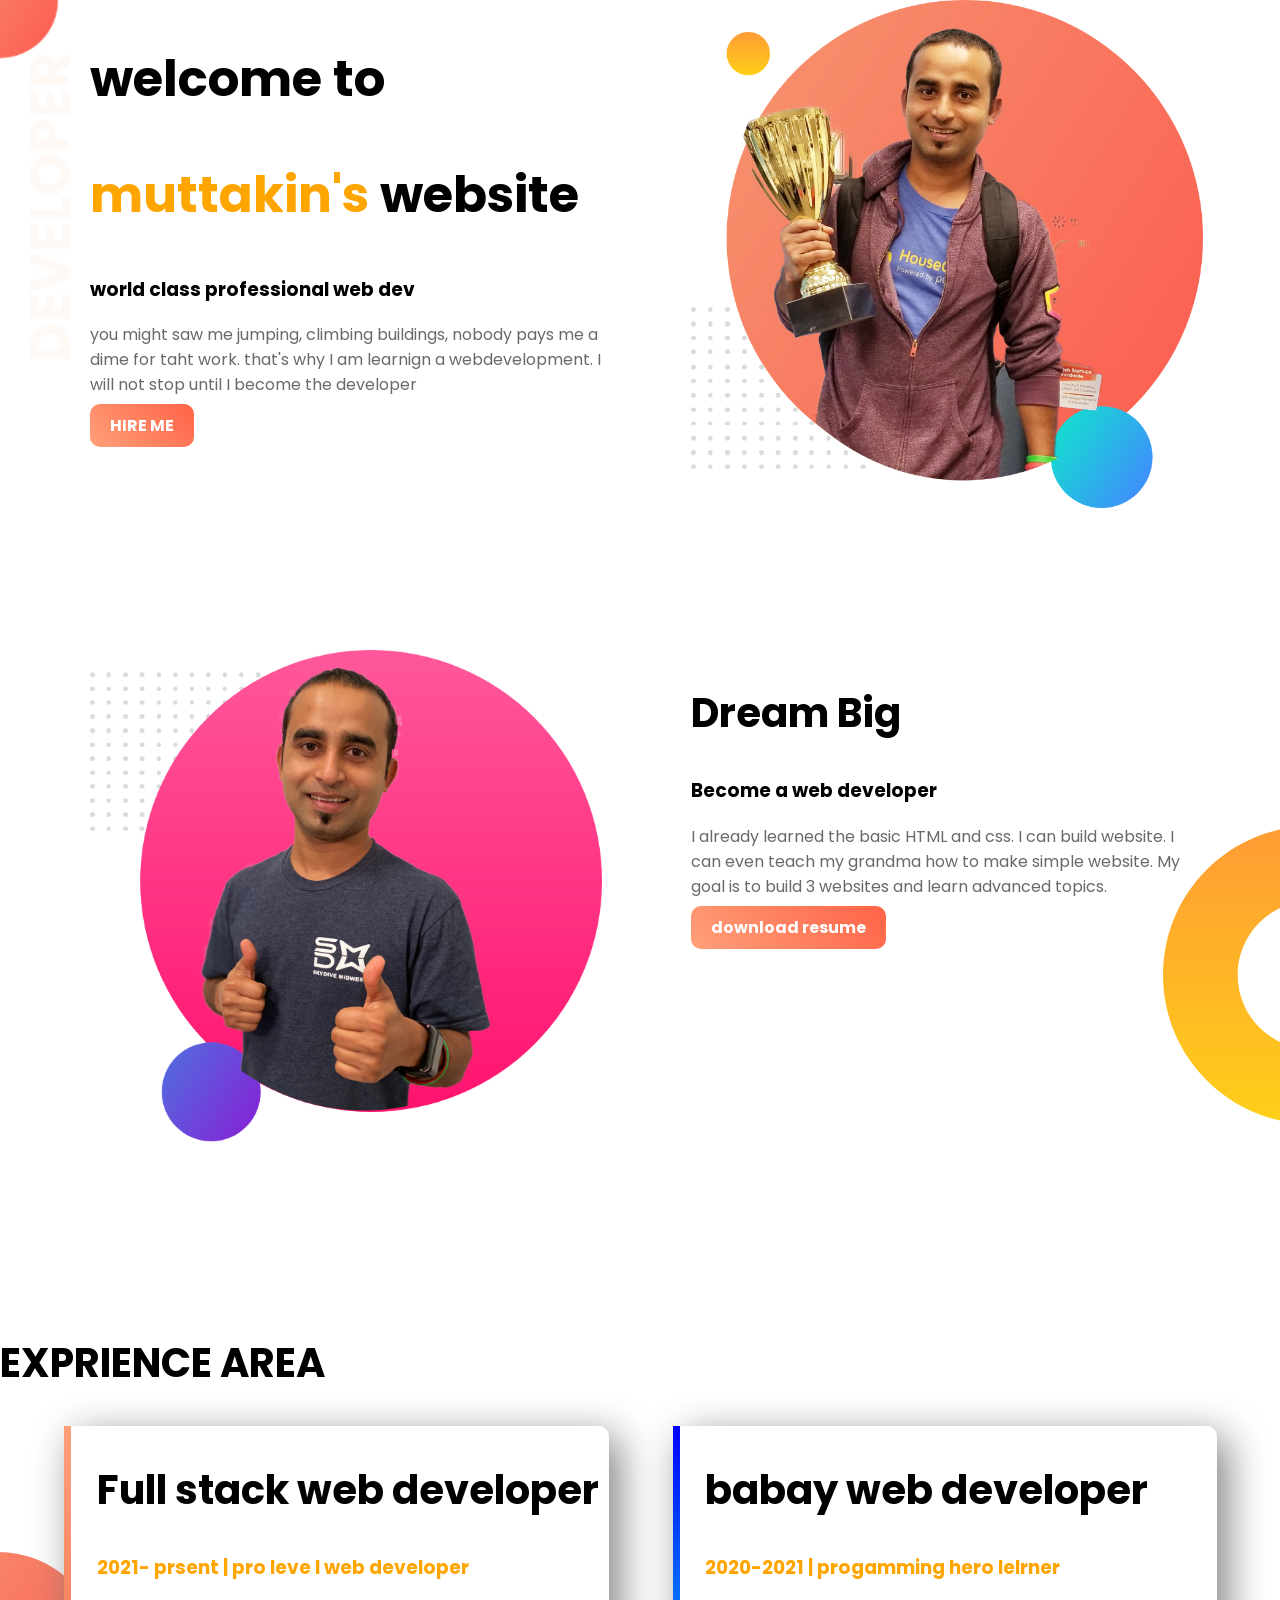
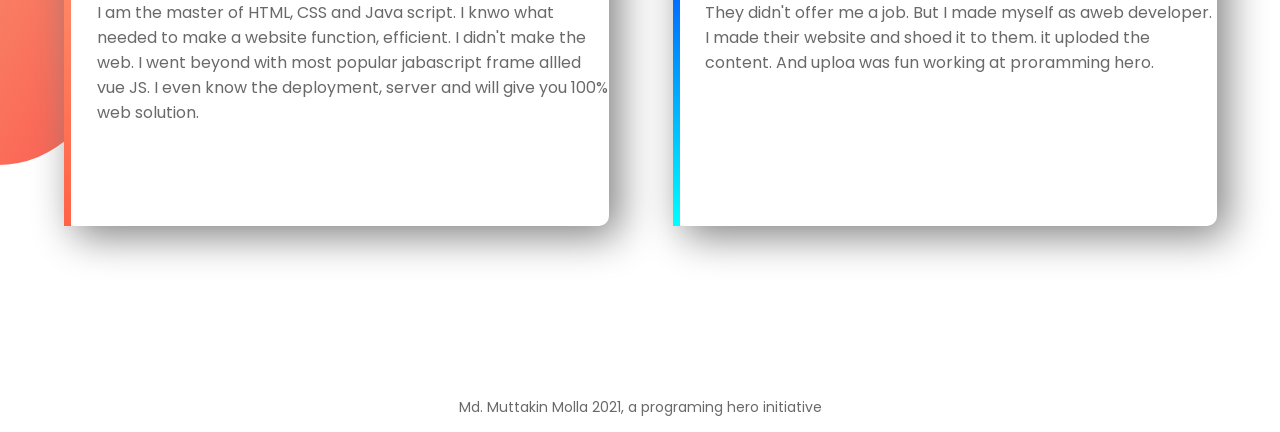
<file: index.html>
<!DOCTYPE html>
<html lang="en">
<head>
    <meta charset="UTF-8">
    <meta name="viewport" content="width=device-width, initial-scale=1.0">
    <title>Md. Muttakin molla website</title>
    <link href="https://fonts.googleapis.com/css2?family=Poppins:wght@300&display=swap" rel="stylesheet">
    <link rel="stylesheet" href="style.css">
</head>
<body>
    <section class="top-banner">

        <div class="half-width">
            <h1> welcome to</h1>
            <h1> <span class="orange-highlight">muttakin's</span> website</h1>
            <h3>world class professional web dev</h3>
            <p>you might saw me jumping, climbing buildings, nobody pays me a dime for taht work. that's why I am learnign a webdevelopment. I will  not stop until I become the developer</p>
            <a class="link-button" target="_blank" href="https://linkd.in/gC-qZGa">HIRE ME</a>
        </div>
        <div class="half-width">
            <img src="images/jhankar.png" alt=""/>
        </div>
    </section>
    <section class="dream-area">

        <div class="half-width">
            <img src="images/jhankar2.png">
        </div>
        <div class="half-width single-exprience">
            <h2>Dream Big</h2>
            <h3>Become a web developer</h3>
            <p> I already learned the  basic HTML and css. I can build website. I can even teach my grandma how to make simple website. My goal is to build 3 websites and learn advanced topics. </p>
            <a class="link-button" target="_blank" href="https://linkd.in/gC-qZGa">download resume</a>
        </div>

    </section>

    <section class="ex-area">
        <h2> EXPRIENCE AREA</h2>

        <div id="full-stack" class="half-width sing-ex">

            <h2>Full stack web developer</h2>
            <h3 class="orange-highlight">2021- prsent |  pro leve l web developer</h3>
            <p> I am the master of HTML, CSS and Java script. I knwo what needed to make a website function, efficient. I didn't make the web. I went beyond with most popular jabascript frame allled vue JS. I even know the deployment, server and will give you 100%  web solution. </p>

        </div>
        <div id="baby-web" class="half-width sing-ex">

            <h2> babay web developer</h2>
            <h3 class="orange-highlight">2020-2021 | progamming hero lelrner </h3>
            <p> They didn't offer me a job. But I made myself as aweb developer. I made their website and shoed it to them. it uploded the content.  And uploa was fun working at proramming hero.</p>

        </div>

    </section>
    <footer>

        <p> Md. Muttakin Molla 2021, a programing hero initiative</p>

    </footer>
    
   
    
    
</body>
</html>
</file>
<file: style.css>
body{
    font-family: 'Poppins', sans-serif;
    margin: 0px;
}
h1{
    font-size:50px;
}
.orange-highlight{
    color:orange;
}
.half-width{
    width: 40%;
    float: left;
    margin-left:5%;
    padding-left:2%;
}
.half-width img{
    width: 100%;
}
.top-banner{
    background-image: url(images/banner.png);
    background-repeat: no-repeat;
}
section{
    height: 500px;
    padding-bottom: 150px;
   
}
.link-button{
    text-decoration: none;
    background-image: linear-gradient(45deg, lightsalmon, tomato);
    padding: 10px 20px;
    border-radius: 10px;
    color: white;
    font-weight: bold;

}
h2{
    font-size: 40px;
}
p{
    color: dimgray;
}
.dream-area{
    background-image: url(images/dream-bg.png);
    background-repeat: no-repeat;
    background-position: right;
}
.sing-ex{
      box-shadow: 10px 10px 40px gray;
      border-radius: 10px;
      height:80%;
      background-color: white;
}
.ex-area{
    background-image: url(images/exp-bg.png);
    background-repeat: no-repeat;
    background-position: left;
}
#full-stack{
    border-left: 7px solid;
    border-image: linear-gradient(lightsalmon, tomato);
    border-image-slice: 1;
}
#baby-web{
    border-left: 7px solid;
    border-image: linear-gradient(180deg, blue, cyan);
    border-image-slice: 1;
}
footer p{
    text-align:center;
    font-size: 14px;
}
</file>
